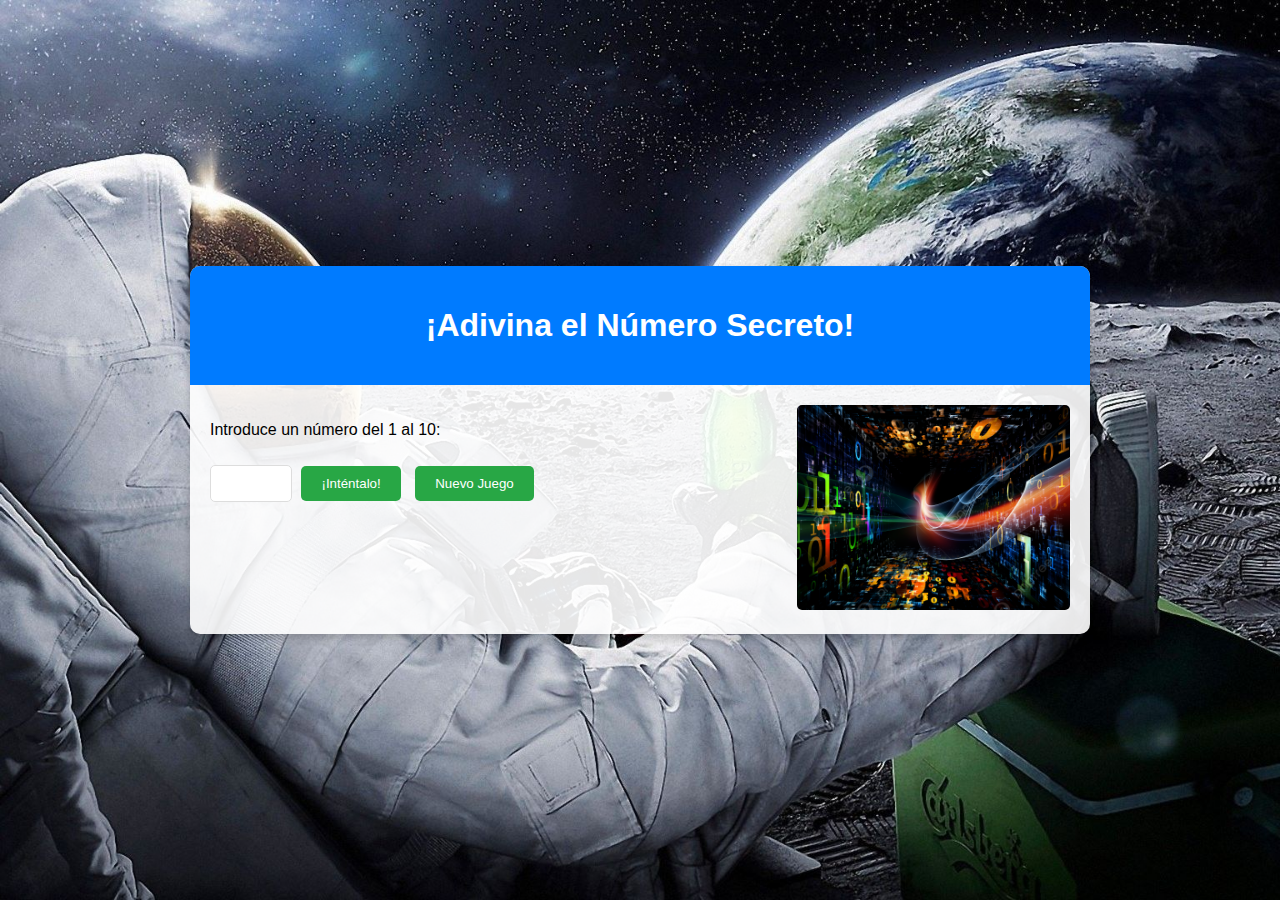
<file: num/index.html>
<!DOCTYPE html>
<html lang="es">
<head>
    <meta charset="UTF-8">
    <meta name="viewport" content="width=device-width, initial-scale=1.0">
    <title>¡Adivina el Número Secreto!</title>
    <link rel="stylesheet" href="style.css">
</head>
<body>
    <div class="game-container">
        <header>
            <h1>¡Adivina el Número Secreto!</h1>
        </header>
        <main>
            <section class="game-area">
                <div class="input-area">
                    <p>Introduce un número del 1 al 10:</p>
                    <input type="number" id="numeroInput" min="1" max="10">
                    <button id="intentarBtn">¡Inténtalo!</button>
                    <button id="nuevoJuegoBtn">Nuevo Juego</button>
                </div>
                <div class="message-area">
                    <p id="mensaje"></p>
                    <p id="intentos"></p>
                </div>
            </section>
            <aside class="image-area">
                <img src="imagen.jpg" alt="Imagen del juego">
            </aside>
        </main>
    </div>
    <script src="script.js"></script>
</body>
</html>
</file>
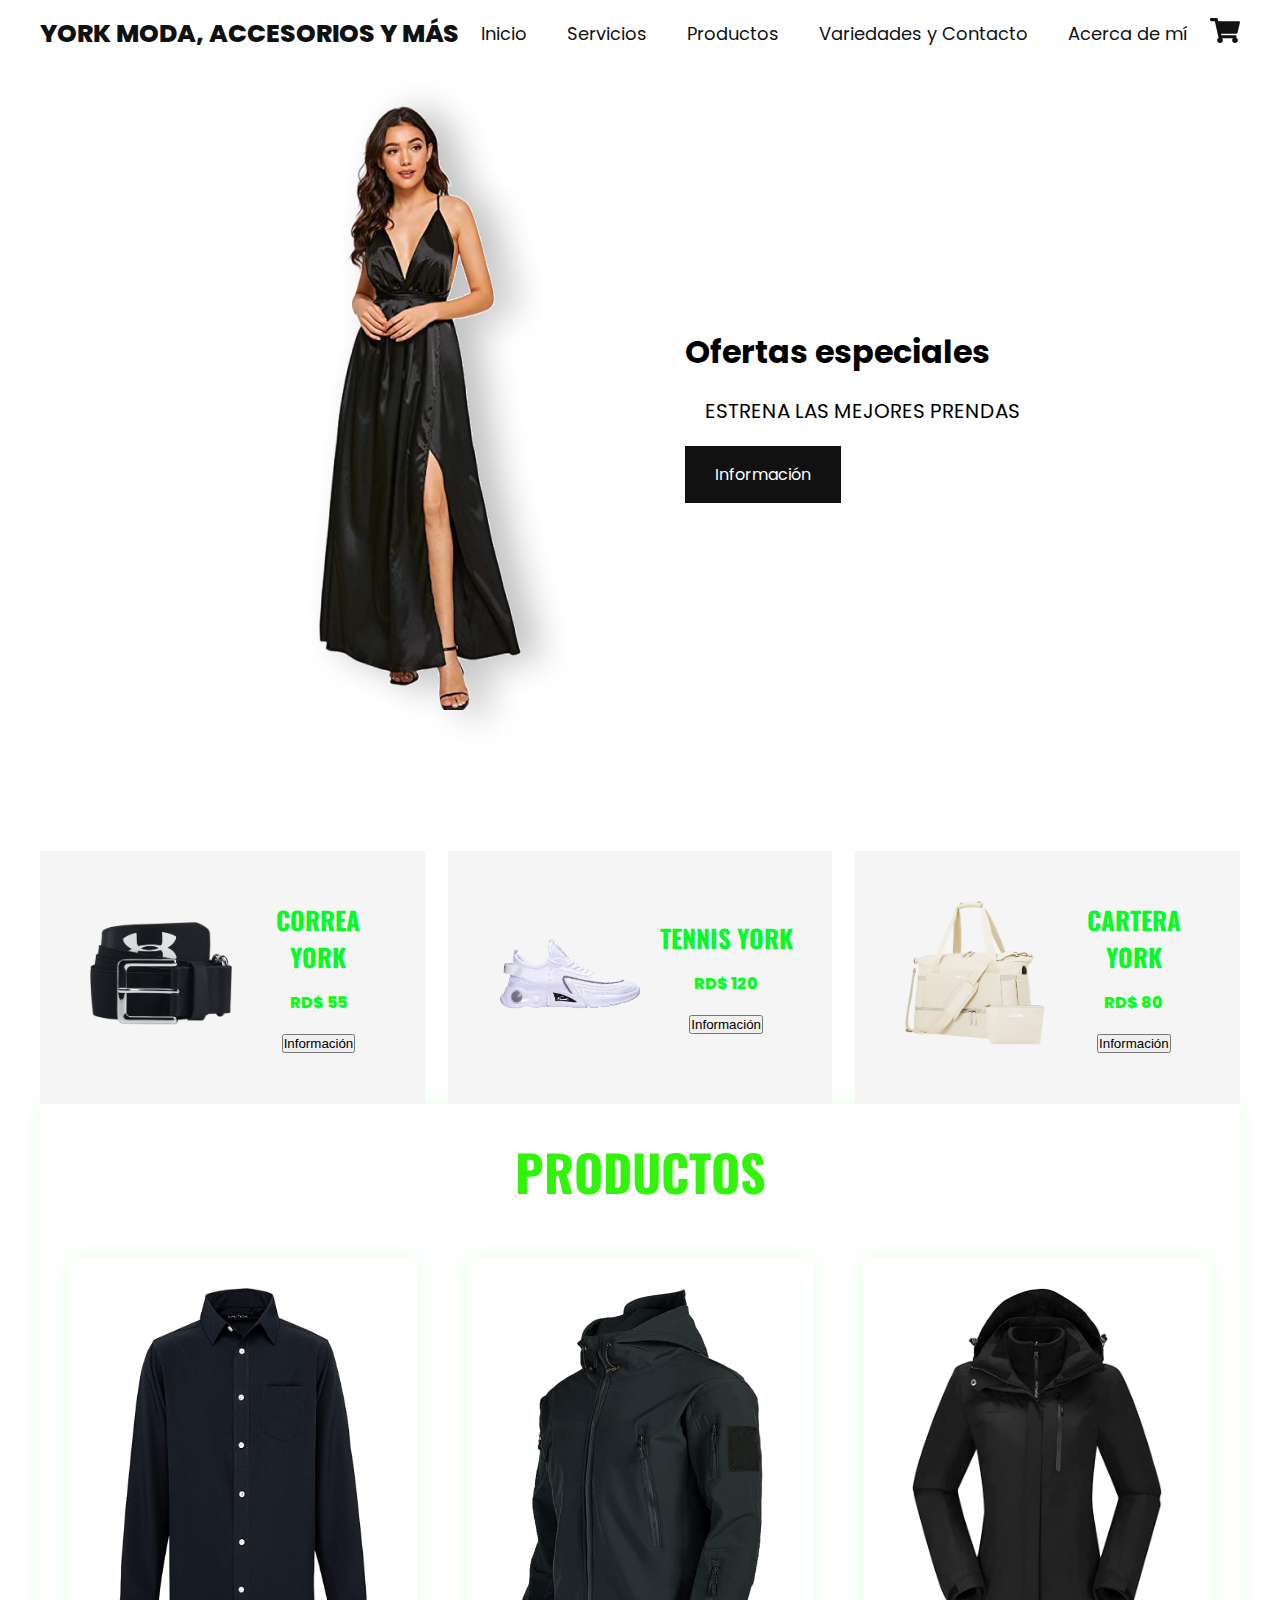
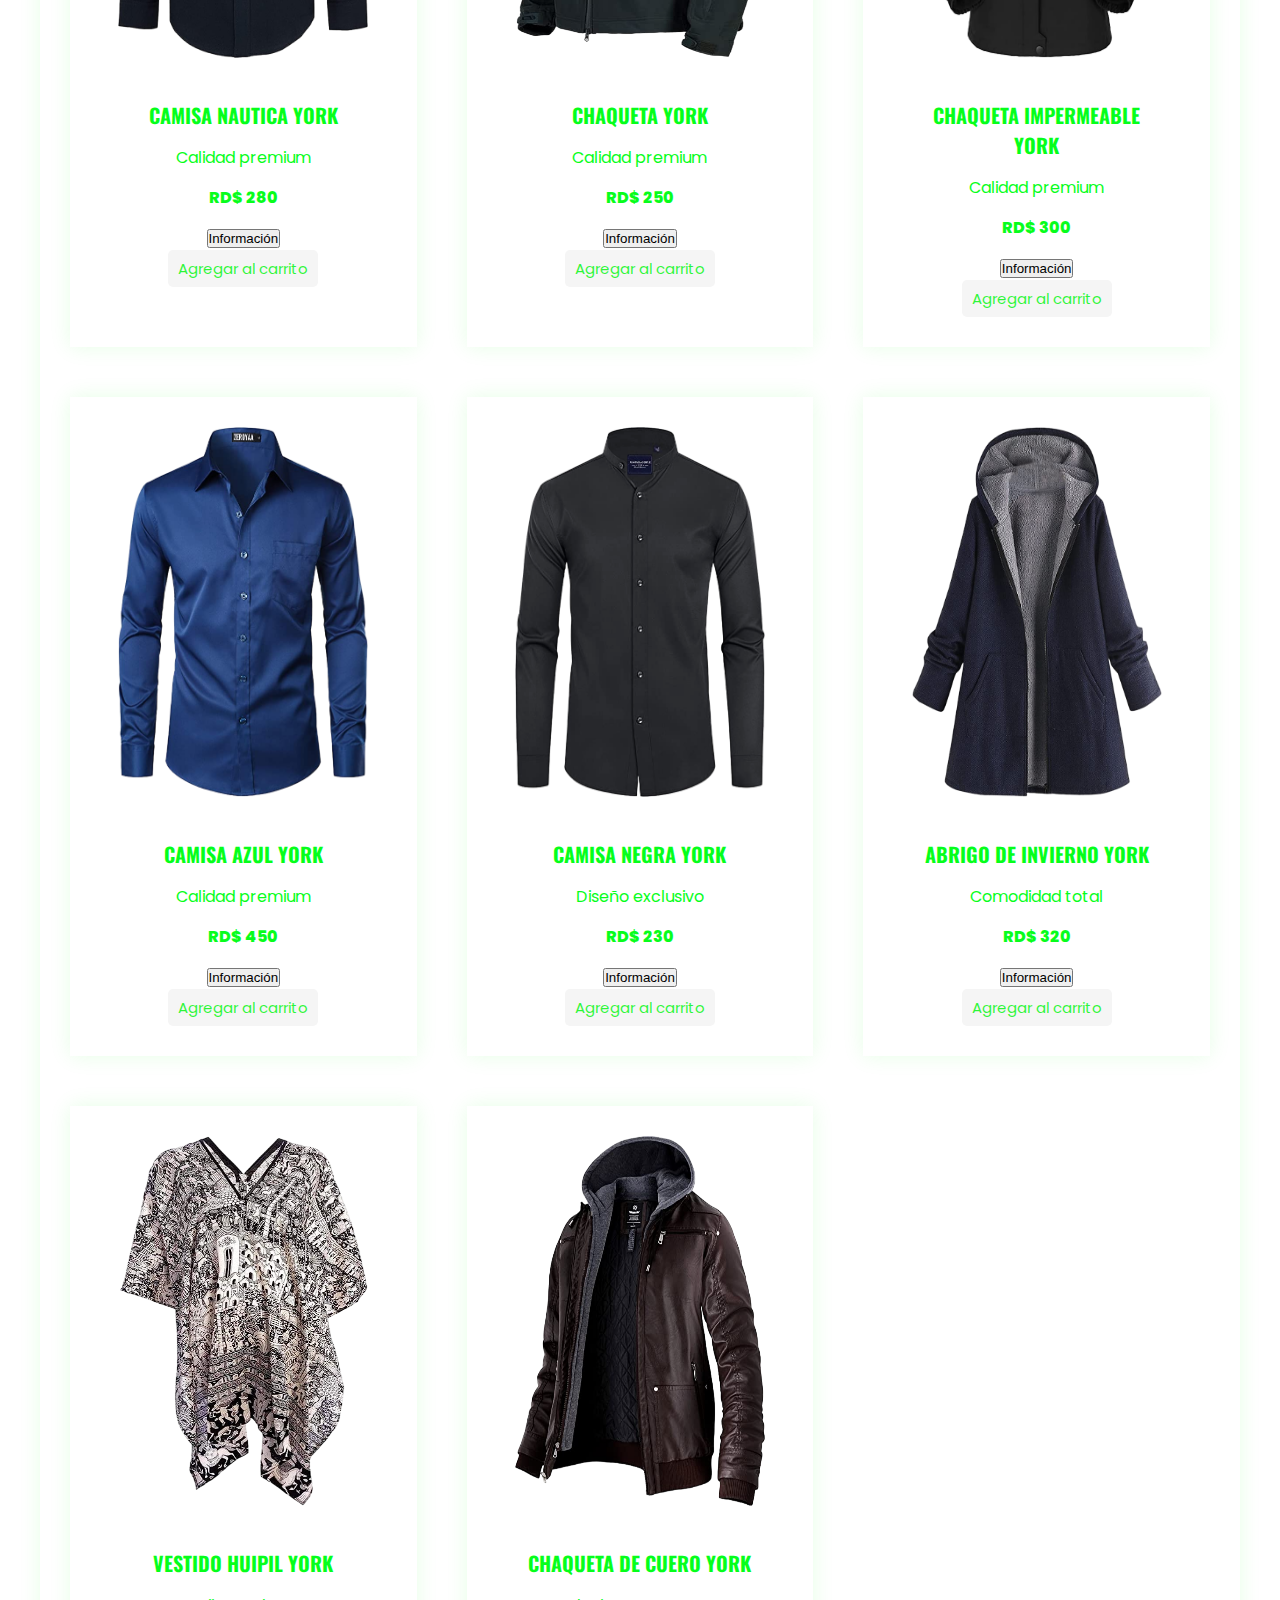
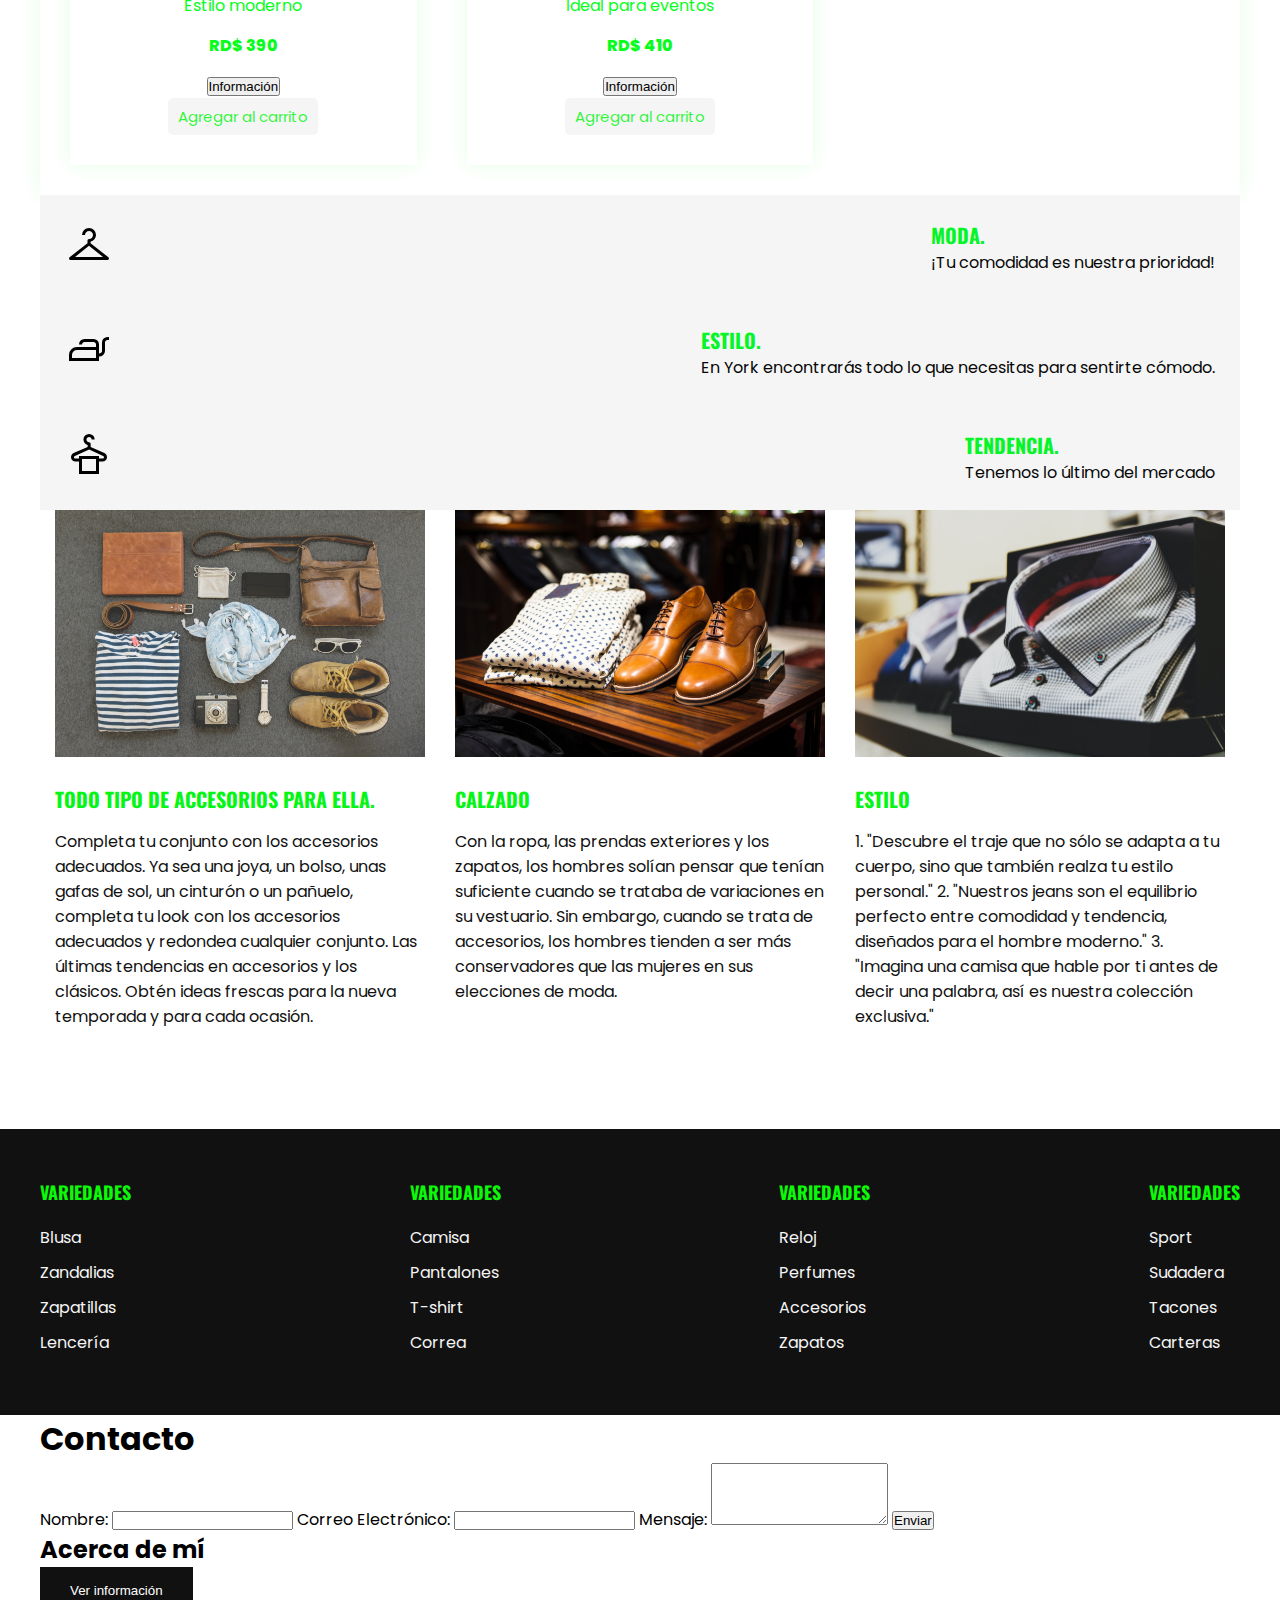
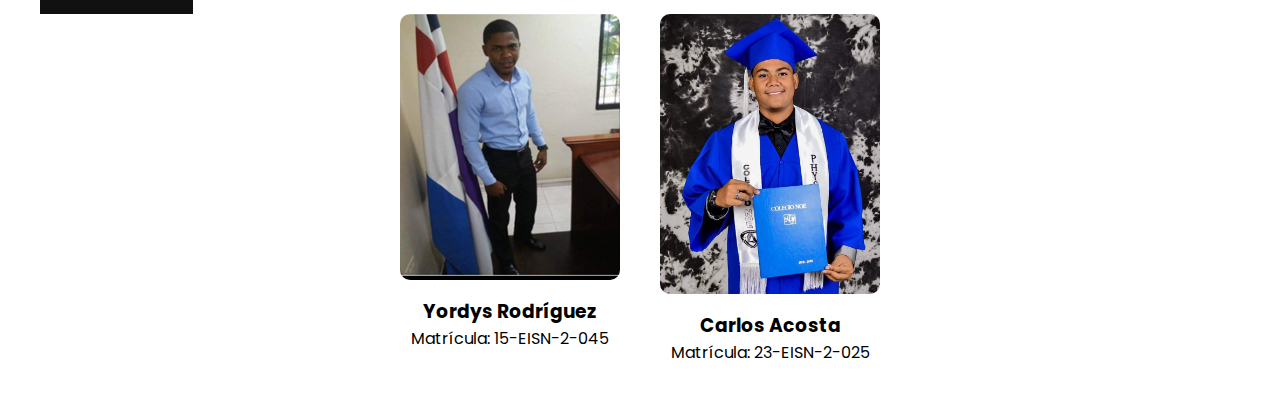
<file: Pagina Web/index.html>
<!DOCTYPE html>
<html lang="es">
<head>
    <meta charset="UTF-8">
    <meta name="viewport" content="width=device-width, initial-scale=1.0">
    <title>York Moda, accesorios y más</title>
    <link rel="stylesheet" href="style.css">  
</head>
<body>
    <header class="header">
        <div class="menu container">
            <a href="#" class="logo">York Moda, accesorios y más</a>
            <input type="checkbox" id="menu"/>
            <label for="menu">
                <img src="images/menu.png" class="menu-icono" alt="menu">
            </label>
            <nav class="navbar">
                <ul>
                    <ul>
                        <ul>
                            <li><a href="index.html">Inicio</a></li>
                            <li><a href="#servicios">Servicios</a></li>
                            <li><a href="#producto">Productos</a></li>
                            <li><a href="#contact">Variedades y Contacto</a></li>
                            <li><a href="#acerca">Acerca de mí</a></li>
                        </ul>
                        
                    
                </ul>
            </nav>
            <div>
                <ul>
                    <li class="submenu">
                        <img src="images/car.svg" id="img-carrito" alt="carrito">
                        <div id="carrito">
                            <table id="lista-carrito">
                                <thead>
                                    <tr>
                                        <th>Imagen</th>
                                        <th>Nombre</th>
                                        <th>Precio</th>
                                        <th></th>
                                    </tr>
                                </thead>
                                <tbody></tbody>
                            </table>
                            <a href="#" id="vaciar-carrito" class="btn-2">Vaciar carrito</a>
                        </div>
                    </li>
                </ul>
            </div>
        </div>

        <div class="header-content container">
            <div class="header-img">
                <img src="images/right.png" alt="oferta">
            </div>
            <div id="lista2" class="header-txt">
                <h1>Ofertas especiales</h1>
                <p>Estrena las mejores prendas</p>
                <a href="#" class="btn-1 mostrar-info" data-info="Descubre nuestras increíbles ofertas de temporada. ¡No te las pierdas!">Información</a>
                <div class="informacion-adicional" id="info-ofertas-especiales"></div>
            </div>
        </div>
    </header>

    <section class="ofert container" id="producto">
        <div class="ofert-1">
            <div class="ofert-img">
                <img src="images/f1.png" alt="producto1">
            </div>
            <div class="ofert-txt">
                <h3>Correa York</h3>
                <p class="precio">RD$ 55</p>
                <button class="btn-info mostrar-info" data-info="Correa de cuero genuino, varios colores y tallas disponibles. Hebilla metálica resistente.">Información</button>
                <div class="informacion-adicional" id="info-correa-york"></div>
            </div>
        </div>
        <div class="ofert-1">
            <div class="ofert-img">
                <img src="images/f2.png" alt="producto2">
            </div>
            <div class="ofert-txt">
                <h3>Tennis York</h3>
                <p class="precio">RD$ 120</p>
                <button class="btn-info mostrar-info" data-info="Tennis deportivos con suela antideslizante y diseño moderno. Disponibles en varias tallas.">Información</button>
                <div class="informacion-adicional" id="info-tennis-york"></div>
            </div>
        </div>
        <div class="ofert-1">
            <div class="ofert-img">
                <img src="images/f3.png" alt="producto3">
            </div>
            <div class="ofert-txt">
                <h3>Cartera York</h3>
                <p class="precio">RD$ 80</p>
                <button class="btn-info mostrar-info" data-info="Cartera de cuero sintético con múltiples compartimentos para tarjetas y billetes. Diseño compacto y elegante.">Información</button>
                <div class="informacion-adicional" id="info-cartera-york"></div>
            </div>
        </div>
    </section>
    
    <main class="producto container" id="lista-1">
        <h2>Productos</h2>
        <div class="producto-content">
            <div class="producto">
                <img src="images/1.png" alt="producto">
                <div class="producto-txt">
                    <h3>Camisa Nautica York</h3>
                    <p>Calidad premium</p>
                    <p class="precio">RD$ 280</p>
                    <button class="btn-info mostrar-info" data-info="Camisa de la marca Nautica, fabricada con algodón de alta calidad. Disponible en tallas S, M, L y XL.">Información</button>
                    <div class="informacion-adicional" id="info-camisa-nautica-york"></div>
                    <a href="#" class="agregar-carrito btn-2" data-id="1">Agregar al carrito</a>
                </div>
            </div>
            <div class="producto">
                <img src="images/2.png" alt="producto">
                <div class="producto-txt">
                    <h3>Chaqueta York</h3>
                    <p>Calidad premium</p>
                    <p class="precio">RD$ 250</p>
                    <button class="btn-info mostrar-info" data-info="Chaqueta de tela resistente con forro interior suave. Ideal para climas templados. Disponible en colores negro, azul y gris.">Información</button>
                    <div class="informacion-adicional" id="info-chaqueta-york"></div>
                    <a href="#" class="agregar-carrito btn-2" data-id="2">Agregar al carrito</a>
                </div>
            </div>
            <div class="producto">
                <img src="images/3.png" alt="producto">
                <div class="producto-txt">
                    <h3>chaqueta impermeable York</h3>
                    <p>Calidad premium</p>
                    <p class="precio">RD$ 300</p>
                    <button class="btn-info mostrar-info" data-info="Chaqueta impermeable con capucha ajustable. Protege de la lluvia y el viento. Bolsillos con cierre para mayor seguridad.">Información</button>
                    <div class="informacion-adicional" id="info-chaqueta-impermeable-york"></div>
                    <a href="#" class="agregar-carrito btn-2" data-id="3">Agregar al carrito</a>
                </div>
            </div>
            <div class="producto">
                <img src="images/4.png" alt="producto">
                <div class="producto-txt">
                    <h3>Camisa Azul York</h3>
                    <p>Calidad premium</p>
                    <p class="precio">RD$ 450</p>
                    <button class="btn-info mostrar-info" data-info="Camisa de algodón de manga larga en color azul. Corte clásico y cómodo. Ideal para uso formal o casual.">Información</button>
                    <div class="informacion-adicional" id="info-camisa-azul-york"></div>
                    <a href="#" class="agregar-carrito btn-2" data-id="4">Agregar al carrito</a>
                </div>
            </div>
    
            <div class="producto">
                <img src="images/5.png" alt="producto">
                <div class="producto-txt">
                    <h3>Camisa Negra York</h3>
                    <p>Diseño exclusivo</p>
                    <p class="precio">RD$ 230</p>
                    <button class="btn-info mostrar-info" data-info="Camisa de diseño moderno en color negro. Ideal para eventos casuales o salidas nocturnas. Tejido suave y transpirable.">Información</button>
                    <div class="informacion-adicional" id="info-camisa-negra-york"></div>
                    <a href="#" class="agregar-carrito btn-2" data-id="5">Agregar al carrito</a>
                </div>
            </div>
            <div class="producto">
                <img src="images/6.png" alt="producto">
                <div class="producto-txt">
                    <h3>Abrigo de Invierno York</h3>
                    <p>Comodidad total</p>
                    <p class="precio">RD$ 320</p>
                    <button class="btn-info mostrar-info" data-info="Abrigo acolchado para invierno con cierre de cremallera y bolsillos laterales. Mantiene el calor en climas fríos.">Información</button>
                    <div class="informacion-adicional" id="info-abrigo-invierno-york"></div>
                    <a href="#" class="agregar-carrito btn-2" data-id="6">Agregar al carrito</a>
                </div>
            </div>
            <div class="producto">
                <img src="images/7.png" alt="producto">
                <div class="producto-txt">
                    <h3> Vestido Huipil York</h3>
                    <p>Estilo moderno</p>
                    <p class="precio">RD$ 390</p>
                    <button class="btn-info mostrar-info" data-info="Vestido de estilo huipil con detalles bordados a mano. Tejido ligero y fresco, ideal para el verano.">Información</button>
                    <div class="informacion-adicional" id="info-vestido-huipil-york"></div>
                    <a href="#" class="agregar-carrito btn-2" data-id="7">Agregar al carrito</a>
                </div>
            </div>
            <div class="producto">
                <img src="images/8.png" alt="producto">
                <div class="producto-txt">
                    <h3>Chaqueta de Cuero York</h3>
                    <p>Ideal para eventos</p>
                    <p class="precio">RD$ 410</p>
                    <button class="btn-info mostrar-info" data-info="Chaqueta de cuero genuino con diseño clásico. Cierre frontal y bolsillos con cremallera. Disponible en tallas M y L.">Información</button>
                    <div class="informacion-adicional" id="info-chaqueta-cuero-york"></div>
                    <a href="#" class="agregar-carrito btn-2" data-id="8">Agregar al carrito</a>
                </div>
            </div>
        </div>
    </main>  

    <section class="icons container"Id="servicios">
        <div class="icon-1">
            <div class="icon-img">
                <img src="images/i1.svg" alt="Moda">
            </div>
            <div class="icon-txt">
                <h3>Moda.</h3>
                <p>¡Tu comodidad es nuestra prioridad!</p>
            </div>
        </div>
        <div class="icon-1">
            <div class="icon-img">
                <img src="images/i2.svg" alt="Estilo">
            </div>
            <div class="icon-txt">
                <h3>Estilo.</h3>
                <p>En York encontrarás todo lo que necesitas para sentirte cómodo.</p>
            </div>
        </div>
        <div class="icon-1">
            <div class="icon-img">
                <img src="images/i3.svg" alt="Tendencia">
            </div>
            <div class="icon-txt">
                <h3>Tendencia.</h3>
                <p>Tenemos lo último del mercado</p>
            </div>
        </div>
    </section>
     <section class="blog container" id="servicio">
        <div class="blog-1">
            <img src="images/b1.jpg" alt="">
            <h3>Todo tipo de accesorios para ella.</h3>
            <p>
               Completa tu conjunto con los accesorios adecuados. Ya sea una joya, un bolso, unas gafas de sol, un cinturón o un pañuelo, completa tu look con los accesorios adecuados y redondea cualquier conjunto. Las últimas tendencias en accesorios y los clásicos. Obtén ideas frescas para la nueva temporada y para cada ocasión.
            </p>
        </div>

        <div class="blog-1">
            <img src="images/b2.jpg" alt="">
            <h3>Calzado</h3>
            <p>
                Con la ropa, las prendas exteriores y los zapatos, los hombres solían pensar que tenían suficiente cuando se trataba de variaciones en su vestuario. Sin embargo, cuando se trata de accesorios, los hombres tienden a ser más conservadores que las mujeres en sus elecciones de moda.
            </p>
        </div>

        <div class="blog-1">
            <img src="images/b3.jpg" alt="">
            <h3>Estilo</h3>
            <p>
                1. "Descubre el traje que no sólo se adapta a tu cuerpo, sino que también realza tu estilo personal."
                2. "Nuestros jeans son el equilibrio perfecto entre comodidad y tendencia, diseñados para el hombre moderno."
                3. "Imagina una camisa que hable por ti antes de decir una palabra, así es nuestra colección exclusiva."
            </p>
        </div>
    </section>

    <footer class="footer">
        <div class="footer-content container">
            <div class="link">
                <h3>Variedades</h3>
                <ul>
                    <li><a href="#">Blusa</a></li>
                    <li><a href="#">Zandalias</a></li>
                    <li><a href="#">Zapatillas</a></li>
                    <li><a href="#">Lencería</a></li>
                </ul>
            </div>
            <div class="link">
                <h3>Variedades</h3>
                <ul>
                    <li><a href="#">Camisa</a></li>
                    <li><a href="#">Pantalones</a></li>
                    <li><a href="#">T-shirt</a></li>
                    <li><a href="#">Correa</a></li>
                </ul>
            </div>
            <div class="link">
                <h3>Variedades</h3>
                <ul>
                    <li><a href="#">Reloj</a></li>
                    <li><a href="#">Perfumes</a></li>
                    <li><a href="#">Accesorios</a></li>
                    <li><a href="#">Zapatos</a></li>
                </ul>
            </div>
            <div class="link">
                <h3>Variedades</h3>
                <ul>
                    <li><a href="#">Sport</a></li>
                    <li><a href="#">Sudadera</a></li>
                    <li><a href="#">Tacones</a></li>
                    <li><a href="#">Carteras</a></li>
                </ul>
            </div>
        </div>
    </footer>

    <div class="container" id="contact">
        <h1>Contacto</h1>
        <form action="#" method="POST">
            <label for="nombre">Nombre:</label>
            <input type="text" id="nombre" name="nombre" required>

            <label for="email">Correo Electrónico:</label>
            <input type="email" id="email" name="email" required>

            <label for="mensaje">Mensaje:</label>
            <textarea id="mensaje" name="mensaje" rows="4" required></textarea>

            <button type="submit">Enviar</button>
        </form>
    </div>

    <script>
        document.addEventListener('DOMContentLoaded', () => {
            const botonesInfo = document.querySelectorAll('.mostrar-info');

            botonesInfo.forEach(boton => {
                boton.addEventListener('click', function(event) {
                    event.preventDefault();
                    const info = this.getAttribute('data-info');
                    const infoDivId = this.nextElementSibling ? this.nextElementSibling.id : null;
                    const infoDiv = infoDivId ? document.getElementById(infoDivId) : null;

                    if (infoDiv) {
                        infoDiv.textContent = info;
                        infoDiv.style.display = 'block';

                        // Ocultar después de un tiempo (opcional)
                        setTimeout(() => {
                            infoDiv.style.display = 'none';
                        }, 3000); // Ocultar después de 7 segundos
                    }
                });
            });
        });
    </script>
    <script src="script.js"></script>
</body>
</html>


<section class="about container" id="acerca">
    <h2>Acerca de mí</h2>
    <button class="btn-1 mostrar-info" data-info="Conoce a quienes desarrollaron este sitio web.">Ver información</button>
    <div class="informacion-adicional" id="info-acerca"></div>

    <div class="about-team">
        <div class="about-member">
            <img src="imagen1.jpg" alt="Persona 1">
            <h3>Yordys Rodríguez</h3>
            <p>Matrícula: 15-EISN-2-045</p>
        </div>
        <div class="about-member">
            <img src="imagen2.jpg" alt="Persona 2">
            <h3>Carlos Acosta</h3>
            <p>Matrícula: 23-EISN-2-025</p>
        </div>
    </div>
</section>
</file>
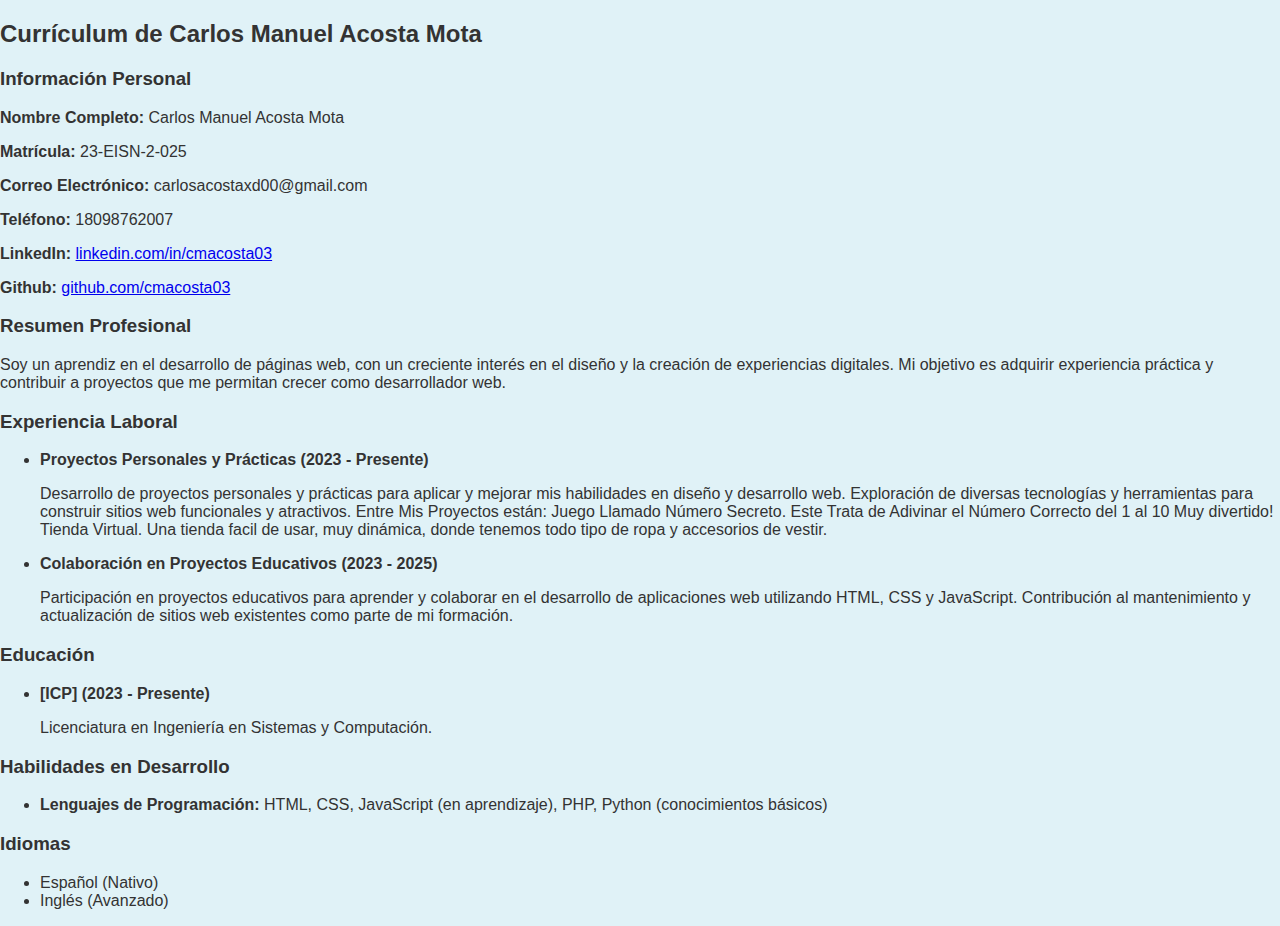
<file: curriculum.html>
<!DOCTYPE html>
<html lang="es">
<head>
    <meta charset="UTF-8">
    <meta name="viewport" content="width=device-width, initial-scale=1.0">
    <title>Currículum</title>
    <link rel="stylesheet" href="style.css">
</head>
<body>
    <section class="resume">
        <h2>Currículum de Carlos Manuel Acosta Mota</h2>

        <div class="personal-info">
            <h3>Información Personal</h3>
            <p><strong>Nombre Completo:</strong> Carlos Manuel Acosta Mota</p>
            <p><strong>Matrícula:</strong> 23-EISN-2-025</p>
            <p><strong>Correo Electrónico:</strong> carlosacostaxd00@gmail.com</p>
            <p><strong>Teléfono:</strong> 18098762007</p>
            <p><strong>LinkedIn:</strong> <a href="https://www.linkedin.com/in/cmacosta03" target="_blank">linkedin.com/in/cmacosta03</a></p>
            <p><strong>Github:</strong> <a href="https://github.com/cmacosta03" target="_blank">github.com/cmacosta03</a></p>
        </div>

        <div class="summary">
            <h3>Resumen Profesional</h3>
            <p>
                Soy un aprendiz en el desarrollo de páginas web, con un creciente interés en el diseño y la creación de experiencias digitales. Mi objetivo es adquirir experiencia práctica y contribuir a proyectos que me permitan crecer como desarrollador web.
            </p>
        </div>

        <div class="experience">
            <h3>Experiencia Laboral</h3>
            <ul>
                <li>
                    <strong>Proyectos Personales y Prácticas (2023 - Presente)</strong>
                    <p>
                        Desarrollo de proyectos personales y prácticas para aplicar y mejorar mis habilidades en diseño y desarrollo web. Exploración de diversas tecnologías y herramientas para construir sitios web funcionales y atractivos.
                        Entre Mis Proyectos están:

                        Juego Llamado Número Secreto. Este Trata de Adivinar el Número Correcto del 1 al 10 Muy divertido!
                        
                        Tienda Virtual. Una tienda facil de usar, muy dinámica, donde tenemos todo tipo de ropa y accesorios de vestir.
                        
                    </p>
                </li>
                <li>
                    <strong>Colaboración en Proyectos Educativos (2023 - 2025)</strong>
                    <p>
                        Participación en proyectos educativos para aprender y colaborar en el desarrollo de aplicaciones web utilizando HTML, CSS y JavaScript. Contribución al mantenimiento y actualización de sitios web existentes como parte de mi formación.
                    </p>
                </li>
            </ul>
        </div>

        <div class="education">
            <h3>Educación</h3>
            <ul>
                <li>
                    <strong>[ICP] (2023 - Presente)</strong>
                    <p>Licenciatura en Ingeniería en Sistemas y Computación.</p>
                </li>
            </ul>
        </div>

        <div class="skills">
            <h3>Habilidades en Desarrollo</h3>
            <ul>
                <li><strong>Lenguajes de Programación:</strong> HTML, CSS, JavaScript (en aprendizaje), PHP, Python (conocimientos básicos)</li>
            </ul>
        </div>

        <div class="languages">
            <h3>Idiomas</h3>
            <ul>
                <li>Español (Nativo)</li>
                <li>Inglés (Avanzado)</li>
            </ul>
        </div>
    </section>
</body>
</html>
</file>
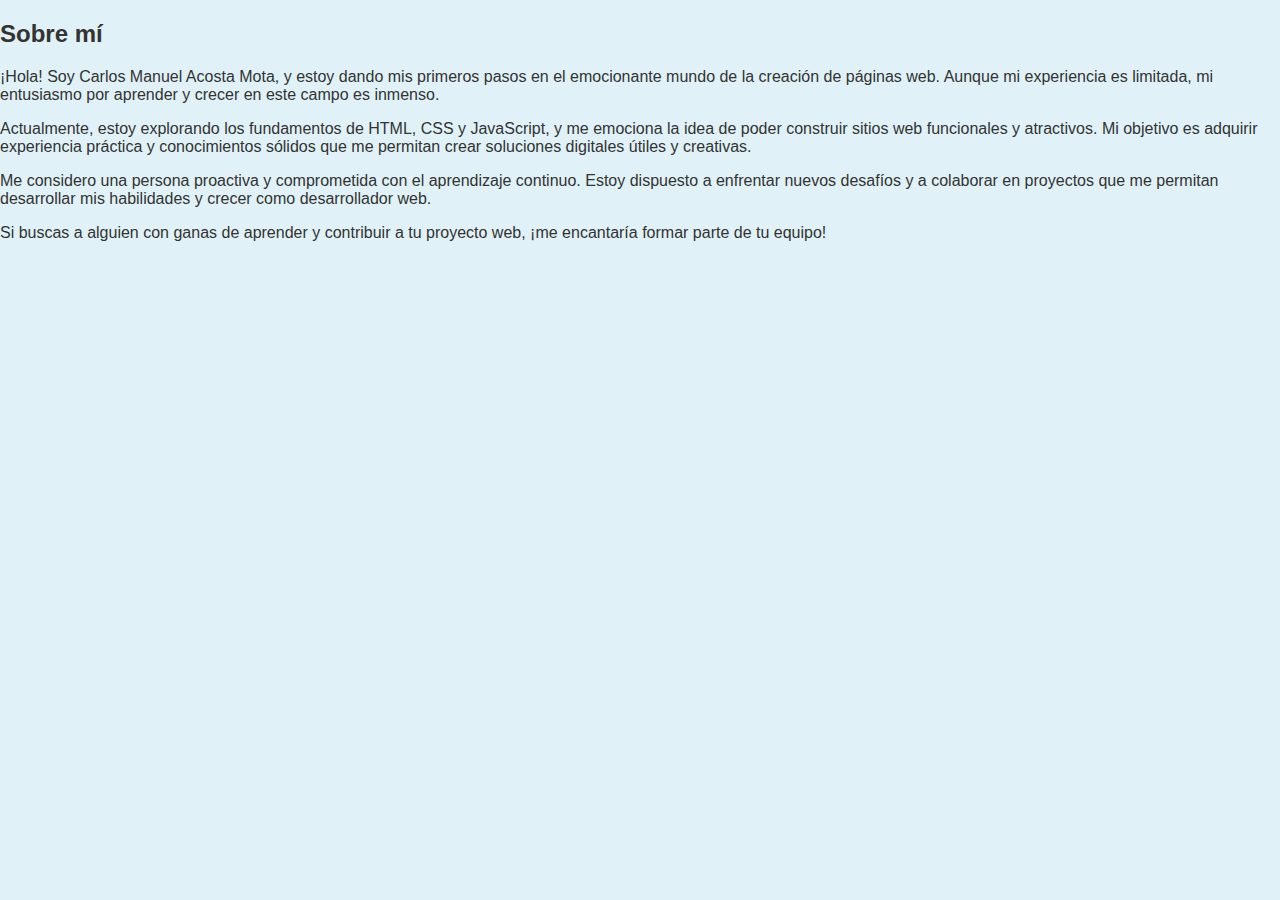
<file: sobre-mi.html>
<!DOCTYPE html>
<html lang="es">
<head>
    <meta charset="UTF-8">
    <meta name="viewport" content="width=device-width, initial-scale=1.0">
    <title>Sobre mí</title>
    <link rel="stylesheet" href="style.css">
</head>
<body>
    <section class="about">
        <h2>Sobre mí</h2>
        <p>
            ¡Hola! Soy Carlos Manuel Acosta Mota, y estoy dando mis primeros pasos en el emocionante mundo de la creación de páginas web. Aunque mi experiencia es limitada, mi entusiasmo por aprender y crecer en este campo es inmenso.
        </p>
        <p>
            Actualmente, estoy explorando los fundamentos de HTML, CSS y JavaScript, y me emociona la idea de poder construir sitios web funcionales y atractivos. Mi objetivo es adquirir experiencia práctica y conocimientos sólidos que me permitan crear soluciones digitales útiles y creativas.
        </p>
        <p>
            Me considero una persona proactiva y comprometida con el aprendizaje continuo. Estoy dispuesto a enfrentar nuevos desafíos y a colaborar en proyectos que me permitan desarrollar mis habilidades y crecer como desarrollador web.
        </p>
        <p>
            Si buscas a alguien con ganas de aprender y contribuir a tu proyecto web, ¡me encantaría formar parte de tu equipo!
        </p>
    </section>
</body>
</html>
</file>
<file: num/style.css>
body {
    font-family: 'Arial', sans-serif;
    margin: 0;
    padding: 0;
    background-image: url('fondo-juego.jpg');
    background-size: cover;
    background-repeat: no-repeat;
    background-color: #f0f0f0;
    display: flex;
    justify-content: center;
    align-items: center;
    height: 100vh;
}

.game-container {
    width: 80%;
    max-width: 900px;
    background-color: rgba(255, 255, 255, 0.9);
    border-radius: 10px;
    box-shadow: 0 4px 8px rgba(0, 0, 0, 0.2);
    overflow: hidden;
}

header {
    background-color: #007bff;
    color: white;
    text-align: center;
    padding: 20px 0;
}

main {
    display: flex;
}

.game-area {
    flex: 2;
    padding: 20px;
}

.input-area, .message-area {
    margin-bottom: 20px;
}

input[type="number"] {
    padding: 10px;
    margin: 10px 0;
    width: 60px;
    border: 1px solid #ddd;
    border-radius: 5px;
}

button {
    padding: 10px 20px;
    background-color: #28a745;
    color: white;
    border: none;
    border-radius: 5px;
    cursor: pointer;
    margin: 5px;
}

button:hover {
    background-color: #218838;
}

.image-area {
    flex: 1;
    text-align: center;
    padding: 20px;
}

.image-area img {
    max-width: 100%;
    height: auto;
    border-radius: 5px;
}
</file>
<file: Pagina Web/style.css>
@import url('https://fonts.googleapis.com/css2?family=Oswald:wght@400;500;600;700&family=Poppins:wght@400;500;600;700;800&display=swap');

/*
font-family: 'Oswald', sans-serif;
font-family: 'Poppins', sans-serif;
*/

* {
    margin: 0;
    padding: 0;
    box-sizing: border-box;
    text-decoration: none;
    list-style: none;
}

body {
    font-family: "Poppins", sans-serif;
}

img {
    max-width: 100%;
}

.container {
    max-width: 1200px;
    margin: 0 auto;
}

.header {
    display: flex;
    align-items: center;
    min-height: 88vh;
    background-color: #ffffff;
    padding: 70px 0;
}

.menu {
    position: absolute;
    top: 0;
    left: 0;
    right: 0;
    display: flex;
    align-items: center;
    justify-content: space-between;
}

.logo {
    font-size: 25px;
    color: #111111;
    text-transform: uppercase;
    font-weight: 800;
}

.menu .navbar ul li {
    position: relative;
    float: left;
}

.menu .navbar ul li a {
    font-size: 18px;
    padding: 20px;
    color: #111111;
    display: block;
}

#menu {
    display: none;
}

.menu-icono {
    width: 25px;
}

.menu label {
    cursor: pointer;
    display: none;
}

.submenu {
    position: relative;
}

.submenu #carrito {
    display: none;
}

.submenu:hover #carrito {
    display: block;
    position: absolute;
    right: 0;
    backdrop-filter: blur(10px);
    top: 100px;
    z-index: 1;
    background-color: #111111;
    padding: 20px;
    min-width: 500px;
}

table {
    width: 100%;
}

th,
td {
    color: #f5f5f5f5;
}

.borrar {
    border-color: #111111;
    border-radius: 50%;
    padding: 5px 10px;
    text-decoration: none;
    color: #05bef6;
    font-weight: 800;
    cursor: pointer;
}

.header-content {
    display: flex;
    justify-content: space-between;
    align-items: center;
    flex: 1;
    padding: 0 200px;
}

.header-img {
    flex-basis: 50%;
    text-align: center;
}

.header-tex {
    flex-basis: 50%;
    text-align: center;
}

.header-tex h1 {
    font-size: 90px;
    text-transform: uppercase;
    line-height: 1;
    color: #21f005;
    font-family: "Oswald", sans-serif;
    margin-bottom: 15px;
}

.header-txt p {
    font-size: 20px;
    text-transform: uppercase;
    margin: 20px;
}

.btn-1 {
    display: inline-block;
    padding: 11px 25px;
    background-color: #111111;
    color: #ffffff;
    border: 5px solid transparent;
}

.ofert {
    padding: 20px 0 0 0;
    display: flex;
    justify-content: space-between;
}

.ofert-1 {
    display: flex;
    align-items: center;
    flex-basis: calc(33.3% - 15px);
    background-color: #f5f5f5;
    padding: 35px;
}

.ofert-img {
    flex-basis: 50%;
    margin: 15px;
}

.ofert-img img {
    width: 250px;
}

.ofert-txt {
    flex-basis: 50%;
    text-align: center;
}

.ofert-txt h3 {
    color: #04fa29;
    font-family: "Oswald", sans-serif;
    font-size: 25px;
    text-transform: uppercase;
    margin-bottom: 15px;
}

.btn-2 {
    display: inline-block;
    padding: 7px 10px;
    color: hsla(123, 92%, 50%, 0.848);
    background-color: #f5f5f5;
    border-radius: 5px;
    font-size: 15px;
}

.producto {
    padding: 50px 0;
    text-align: center;
}

.producto h2 {
    color: #32f40b;
    font-family: "Oswald", sans-serif;
    font-size: 50px;
    text-transform: uppercase;
    margin-bottom: 50px;
}

.producto-content {
    display: grid;
    grid-template-columns: repeat(3, 1fr);
    gap: 50px;
}

.producto {
    text-align: center;
    padding: 30px;
    box-shadow: 0 0 20px rgba(5, 242, 17, 0.1);
}

.producto img {
    width: 250px;
    height: 370px;
    margin-bottom: 20px;
}

.producto h3 {
    color: #06fe1b;
    font-size: 20px;
    font-family: "Oswald", sans-serif;
    text-transform: uppercase;
    margin: 15px;
}

.producto p,
.precio {
    font-size: 16px;
    color: #08fd1c;
    margin-bottom: 15px;
}

.precio {
    font-weight: 800;
}

.incons {
    padding: 50px 0 100px 0;
    display: flex;
    justify-content: space-between;
}

.icon-1 {
    flex-basis: calc(33.3% - 30px);
    display: flex;
    align-items: center;
    justify-content: space-between;
    padding: 25px;
    background-color: #f5f5f5;
}

.icon-txt h3 {
    font-size: 20px;
    color: hsl(129, 96%, 49%);
    font-family: "Oswald", sans-serif;
    text-transform: uppercase;
}

.icon-txt p {
    font-size: 16px;
    color: #070707;
}

.blog {
    display: flex;
    justify-content: space-around;
    padding-bottom: 100px;
}

.blog-1 {
    flex-basis: calc(33.3% - 30px);
}

.blog-1 img {
    margin-bottom: 20px;
}

.blog-1 h3 {
    font-size: 20px;
    color: #05f515;
    font-family: "Oswald", sans-serif;
    text-transform: uppercase;
    margin-bottom: 15px;
}

.blog-1 p {
    font-size: 16px;
    color: #111111;
}

.footer {
    padding: 50px 0;
    background-color: #111111;
}

.footer-content {
    display: flex;
    justify-content: space-between;
}

.link h3 {
    font-size: 18px;
    color: #0bfa07;
    font-family: "Oswald", sans-serif;
    text-transform: uppercase;
    margin-bottom: 20px;
}

.link a {
    font-size: 16px;
    color: #f5f5f5;
    display: block;
    margin-bottom: 10px;
}

@media (max-width: 991px) {
    .menu {
        padding: 20px;
    }

    .menu label {
        display: initial;
    }

    .menu .navbar {
        position: absolute;
        top: 100%;
        left: 0;
        right: 0;
        background-color: #ffffff;
        display: none;
    }

    .menu .navbar ul li {
        width: 100%;
    }

    .menu .navbar ul li a {
        color: #ffffff;
    }

    #menu:checked ~ .navbar {
        display: initial;
    }

    .logo {
        display: none;
    }

    .submenu:hover #carrito {
        min-width: 100px;
    }

    .header {
        min-width: 0vh;
    }

    .header-content {
        padding: 50px 0;
        flex-direction: column;
    }

    .header-img {
        display: none;
    }

    .header-tex {
        flex-basis: 100%;
        text-align: center;
    }

    .header-tex h1 {
        font-size: 70px;
    }

    .ofert {
        padding: 30px 30px 0 30px;
        flex-direction: column;
    }

    .ofert-1 {
        margin-bottom: 30px;
    }

    .producto {
        padding: 0 30px 30px 30px;
    }

    .producto h2 {
        margin-bottom: 30px;
    }

    .producto-content {
        grid-template-columns: 1fr;
        gap: 30px;
    }

    .producto img {
        width: 200px;
        height: 200px;
    }

    .icons {
        padding: 30px;
        flex-direction: column;
    }

    .icon-1 {
        margin-bottom: 30px;
    }

    .blog {
        padding: 0 30px 30px;
        flex-direction: column;
    }

    .blog-1 {
        margin-bottom: 30px;
    }

    .footer {
        padding: 30px;
    }

    .footer-content {
        flex-direction: column;
        text-align: center;
    }
    .informacion-adicional {
            display: none;
            margin-top: 5px;
            padding: 10px;
            background-color: #f9f9f9;
            border: 1px solid #ddd;
            border-radius: 5px;
            font-size: 0.9em;
        }
        .ofert-txt .informacion-adicional {
            margin-top: 5px;
        }
        .btn-info {
            display: inline-block;
            padding: 10px 20px;
            text-decoration: none;
            color: #fff;
            background-color: #25a18e; /* Color verde original */
            border-radius: 5px;
            font-size: 0.9em;
            border: none;
            cursor: pointer;
            transition: background-color 0.3s ease;
            margin-right: 5px; /* Espacio entre el botón y el de agregar al carrito */
        }

        .btn-info:hover {
            background-color: #1c7567;
        }

 }

 .about-team {
    display: flex;
    justify-content: center;
    gap: 40px;
    flex-wrap: wrap;
    margin-bottom: 50px;
}

.about-member {
    width: 220px;
    text-align: center;
}

.about-member img {
    width: 100%;
    border-radius: 10px;
    margin-bottom: 10px;
}
</file>
<file: style.css>
body {
    font-family: sans-serif;
    margin: 0;
    padding: 0;
    background-color: #e0f2f7; /* Azul cielo de fondo */
    color: #333;
}

header {
    background-color: #fff;
    padding: 20px;
}

nav ul {
    list-style: none;
    margin: 0;
    padding: 0;
    text-align: center;
}

nav li {
    display: inline;
    margin: 0 20px;
}

nav a {
    text-decoration: none;
    color: #333;
    font-weight: bold;
}

.hero {
    display: flex;
    justify-content: space-around;
    align-items: center;
    padding: 50px;
}

.hero-content {
    max-width: 600px;
}

.hero h1 {
    font-size: 3em; /* Letra más grande */
    margin-bottom: 20px;
    font-family: 'Segoe UI', Tahoma, Geneva, Verdana, sans-serif; /* Fuente moderna */
    font-weight: bold; /* Textos en negrita */
}

.hero p {
    font-size: 1.2em; /* Letra más grande */
    line-height: 1.6;
    margin-bottom: 30px;
    font-family: 'Segoe UI', Tahoma, Geneva, Verdana, sans-serif; /* Fuente moderna */
}

.social-links {
    display: flex;
    justify-content: left;
}

.social-button {
    display: inline-block;
    padding: 10px 20px;
    margin-right: 10px;
    text-decoration: none;
    color: #fff;
    border-radius: 5px;
}

.instagram {
    background-color: #e1306c;
}

.github {
    background-color: #333;
}

.linkedin {
    background-color: #0077b5;
}

.hero-image img {
    max-width: 400px; /* Foto más grande */
    border-radius: 50%;
}

footer {
    text-align: center;
    padding: 20px;
    background-color: #fff;
    border-top: 1px solid #ddd;
}
</file>
